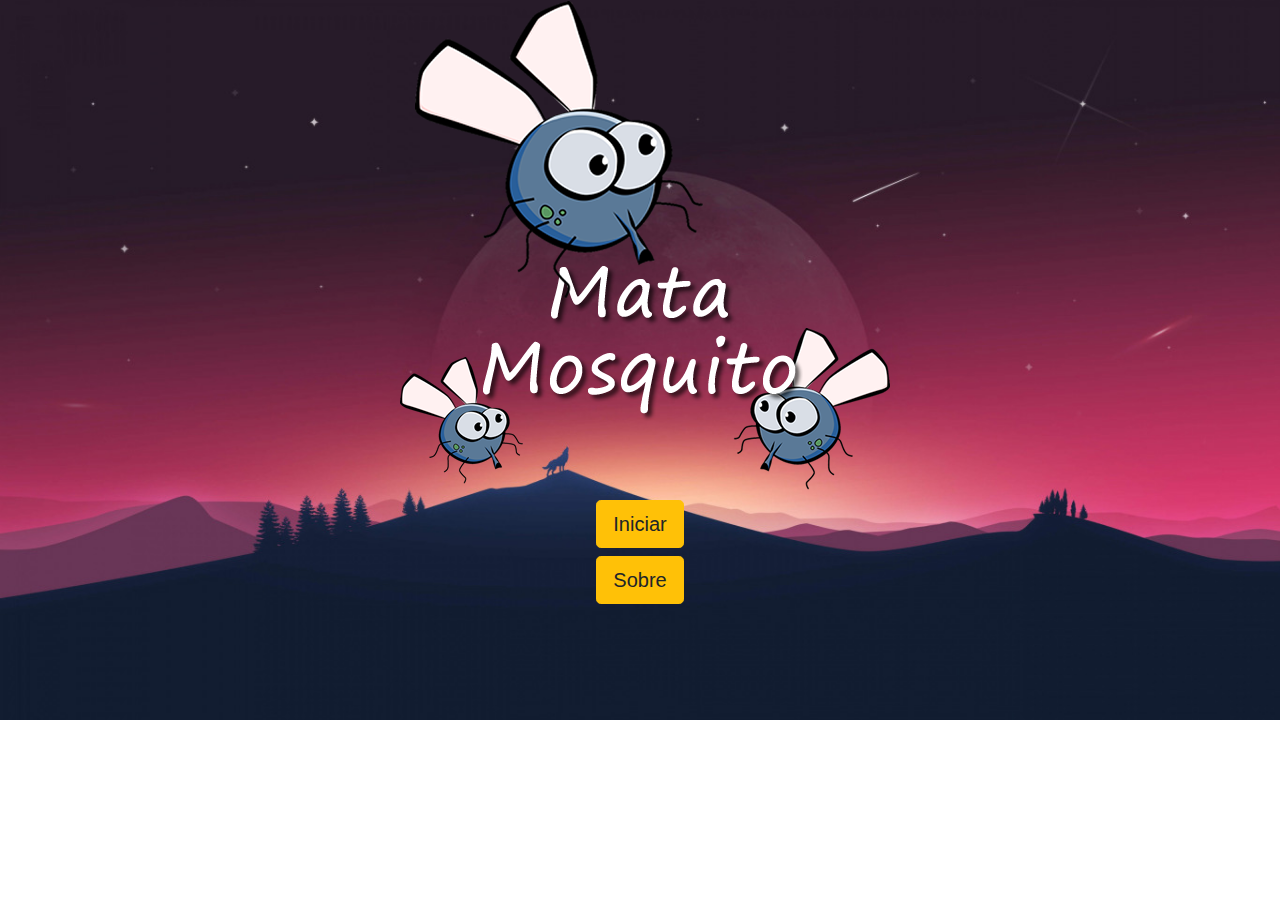
<file: index.html>
<!DOCTYPE html>
<html>
	<head>
		<title>Game</title>

		<link rel="stylesheet" href="https://maxcdn.bootstrapcdn.com/bootstrap/4.0.0/css/bootstrap.min.css" integrity="sha384-Gn5384xqQ1aoWXA+058RXPxPg6fy4IWvTNh0E263XmFcJlSAwiGgFAW/dAiS6JXm" crossorigin="anonymous">

        <link rel="stylesheet" href="css/index.css" />
	</head>
	<body>

		<div class="container">
			<div class="row">
				<div class="col">
					<div class="d-flex justify-content-center">
						<img src="img/game.png" />
					</div>
				</div>
            </div>
			<div class="row">
				<div class="col">
					<div class="d-flex justify-content-center">
                        <button type="button" class="btn d-block btn-warning btn-lg" onclick='window.location.href = "game.html"'>Iniciar</button>
					</div>
				</div>
            </div>
            <div class="row">
				<div class="col">
					<div class="d-flex justify-content-center">
                        <button type="button" class="btn d-block mt-2 btn-warning btn-lg" onclick='window.location.href = "sobre.html"'>Sobre</button>
					</div>
				</div>
			</div>
		</div>
        
	</body>
</html>
</file>
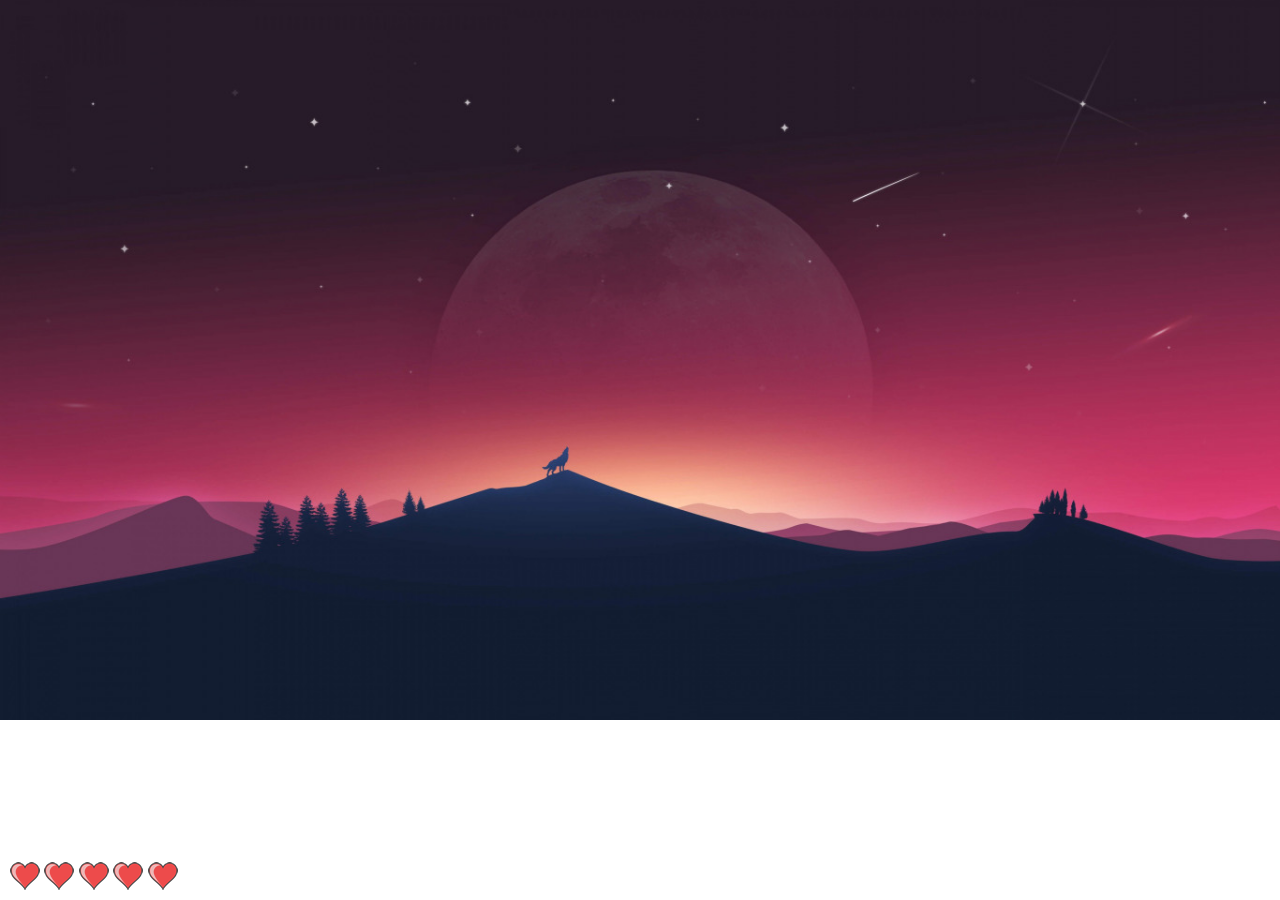
<file: game.html>
<!DOCTYPE html>
<html>
<head>
    <title>Destroy</title>
    <meta charset='UTF-8'/>
    <link href='css/index.css' type='text/css' rel='stylesheet'/>
    <link rel="stylesheet" href="https://maxcdn.bootstrapcdn.com/bootstrap/4.0.0/css/bootstrap.min.css" integrity="sha384-Gn5384xqQ1aoWXA+058RXPxPg6fy4IWvTNh0E263XmFcJlSAwiGgFAW/dAiS6JXm" crossorigin="anonymous">


</head>
<body onresize='palco()'>
    <div class="painel">
        <div class="vidas">

            <img id='v1' src="img/coracao_cheio.png" />
            <img id='v2' src="img/coracao_cheio.png" />
            <img id='v3' src="img/coracao_cheio.png" />
            <img id='v4' src="img/coracao_cheio.png" />
            <img id='v5' src="img/coracao_cheio.png" />
            
        </div>
    </div>
    
    <h1 id='contador' class='text-white'> </h1>

    <script src='js/game.js'></script>
    <script> </script>
</body>
</html>
</file>
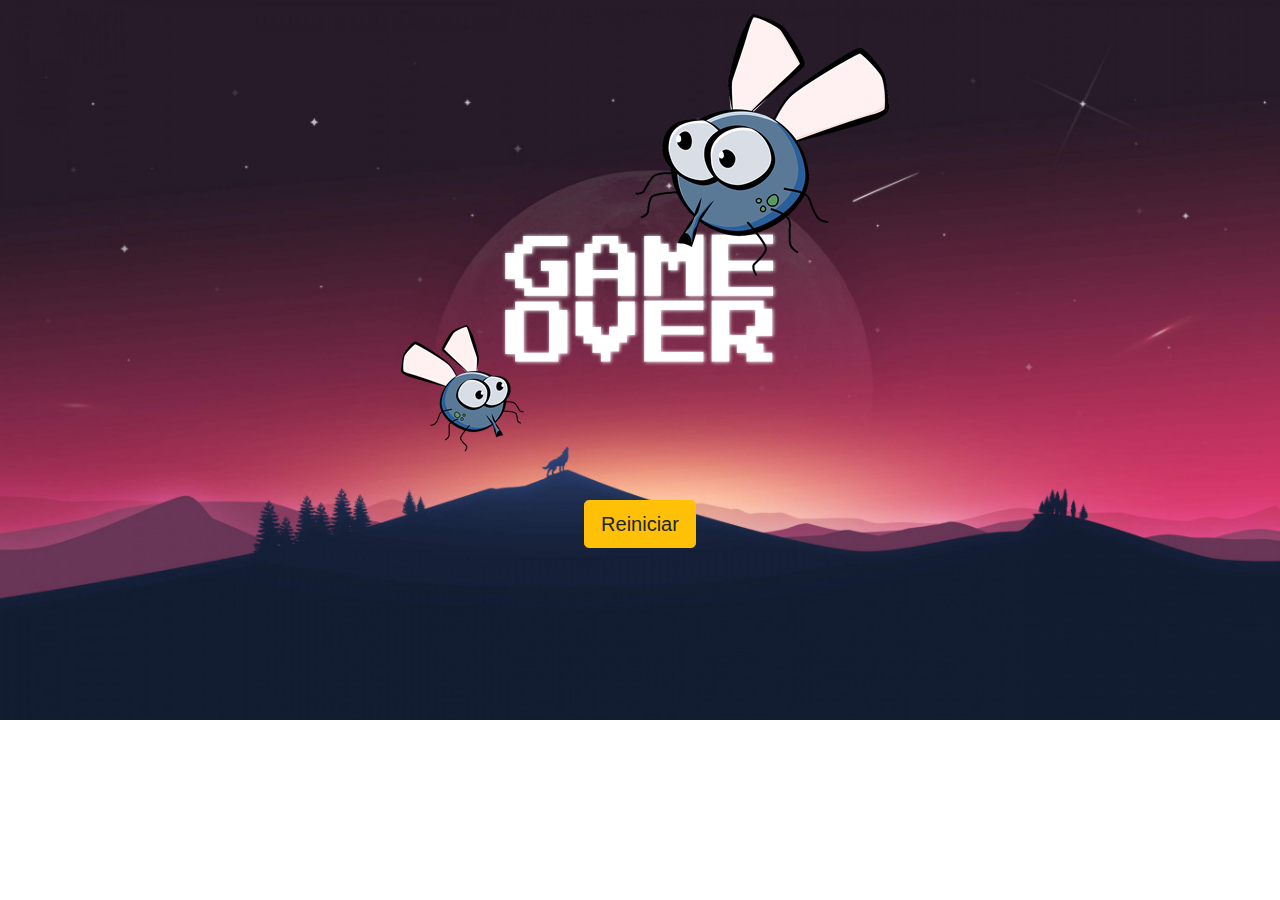
<file: gamer_over.html>
<!DOCTYPE html>
<html>
	<head>
		<title>Gamer over</title>

		<link rel="stylesheet" href="https://maxcdn.bootstrapcdn.com/bootstrap/4.0.0/css/bootstrap.min.css" integrity="sha384-Gn5384xqQ1aoWXA+058RXPxPg6fy4IWvTNh0E263XmFcJlSAwiGgFAW/dAiS6JXm" crossorigin="anonymous">

		<link rel="stylesheet" href="css/index.css" />
	</head>
	<body>

		<div class="container">
			<div class="row">
				<div class="col">
					<div class="d-flex justify-content-center">
						<img src="img/game_over.png" />
					</div>
				</div>
			</div>


			<div class="row">
				<div class="col">
					<div class="d-flex justify-content-center">
						<button type="button" class="btn btn-warning btn-lg" onclick="window.location.href = 'index.html' ">Reiniciar</button>
					</div>
				</div>
			</div>
		</div>

	</body>
</html>
</file>
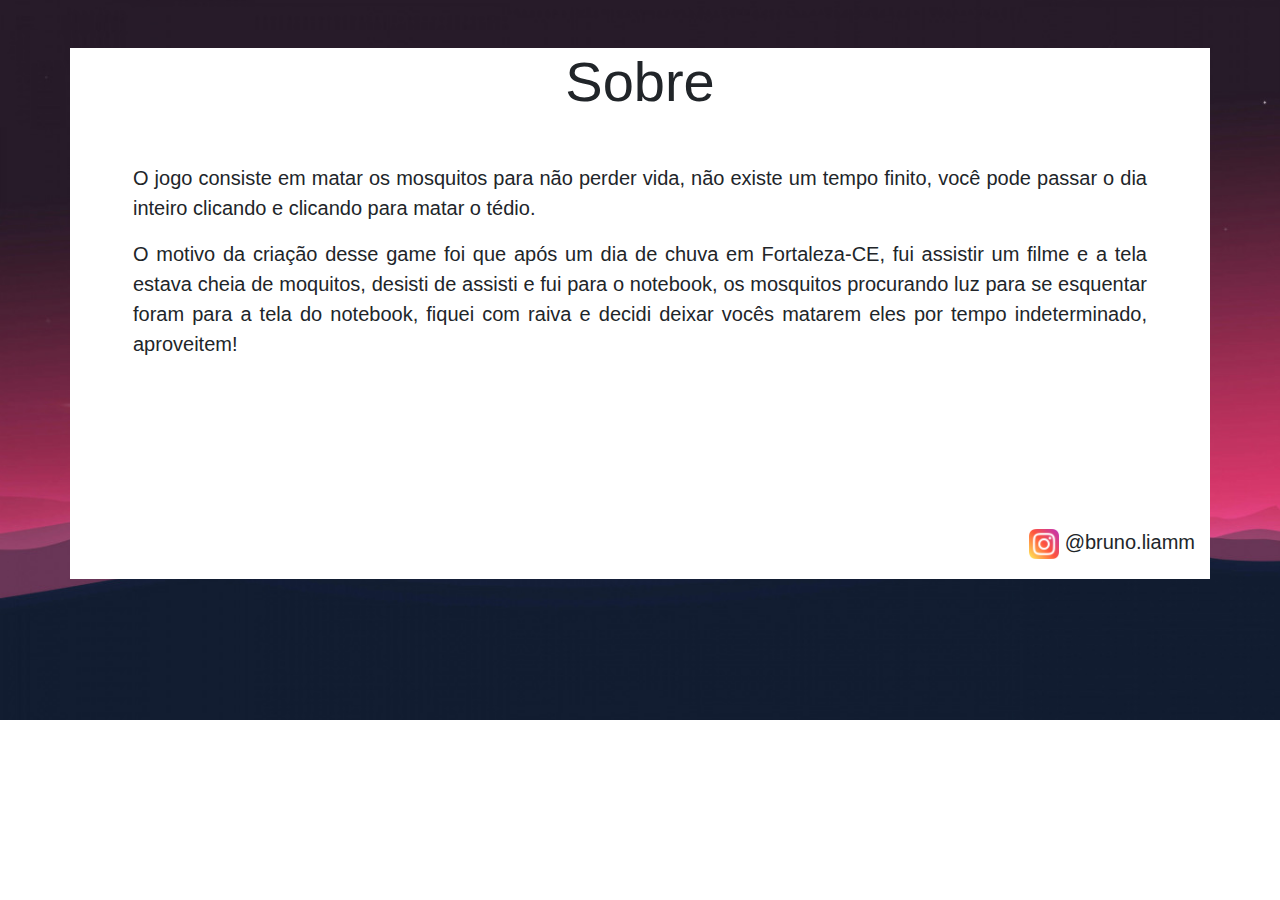
<file: sobre.html>
<!DOCTYPE html>
<html>
	<head>
		<title>Sobre</title>
        <meta charset="utf-8">
		<link rel="stylesheet" href="https://maxcdn.bootstrapcdn.com/bootstrap/4.0.0/css/bootstrap.min.css" integrity="sha384-Gn5384xqQ1aoWXA+058RXPxPg6fy4IWvTNh0E263XmFcJlSAwiGgFAW/dAiS6JXm" crossorigin="anonymous">

		<link rel="stylesheet" href="css/index.css" />
	</head>
	<body>
        <div class='bg-white container mt-5 pb-1'>
            <div>
                <p class='display-4 text-center mb-5'>
                    Sobre
                </p>
                <p class='lead text-justify mt-2 ml-5 mr-5'>
                    O jogo consiste em matar os mosquitos para não perder vida, não existe um tempo finito,
                    você pode passar o dia inteiro clicando e clicando para matar o tédio. </p>
                    
                    <p class='lead text-justify ml-5 mr-5'>
                     O motivo da criação desse game foi que após um dia de chuva em Fortaleza-CE, fui assistir um filme e a tela estava cheia de moquitos,
                     desisti de assisti e fui para o notebook, os mosquitos procurando luz para se esquentar foram para a tela do notebook, fiquei com raiva
                      e decidi deixar vocês matarem eles por tempo indeterminado, aproveitem!
                     <br><br><br><br><br>
                </p>
                
                <p class='lead text-justify mt-5 text-right'> <img src='img/ig.png' height='30px' width='30px'> <b> @bruno.liamm</b></p>
            </div>
        </div>
	</body>
</html>
</file>
<file: css/index.css>
@media (max-width: 1081px){	
	body{
		background-image: url('../img/bg-sm.jpg');
		background-repeat: no-repeat;
		background-size: 100%;
	}
	.tamanho_1{
		height: 108px;
		width: 108px;
	}
	.tamanho_2{
		height: 118px;
		width: 118px;
	}
	.tamanho_3{
		height: 138px;
		width: 138px;
	}
	.lado_b{
		transform: scaleX(-1);
	}
	.painel {
		position: absolute;
		width: 190px;
		padding: 10px;
		left: 0px;
		bottom: 0px;
		border-top :solid 1px #fff;
		background-color: #fff;
		opacity: 0.7;
	}
	
	.vidas {
		float: left;
	}
	
	.cronometro {
		float: left;
		font-size: 20px;
		font-weight: bold;
	}
}

@media(min-width: 1082px){
	body{
		background-image: url('../img/bg.jpg');
		background-repeat: no-repeat;
		background-size: 100%;
	}
	.tamanho_1{
		height: 38px;
		width: 38px;
	}
	.tamanho_2{
		height: 68px;
		width: 68px;
	}
	.tamanho_3{
		height: 88px;
		width: 88px;
	}
	.lado_b{
		transform: scaleX(-1);
	}
	.painel {
		position: absolute;
		width: 190px;
		padding: 10px;
		left: 0px;
		bottom: 0px;
		border-top :solid 1px #fff;
		background-color: #fff;
		opacity: 0.7;
	}

	.vidas {
		float: left;
	}

	.cronometro {
		float: left;
		font-size: 20px;
		font-weight: bold;
	}
}
</file>
